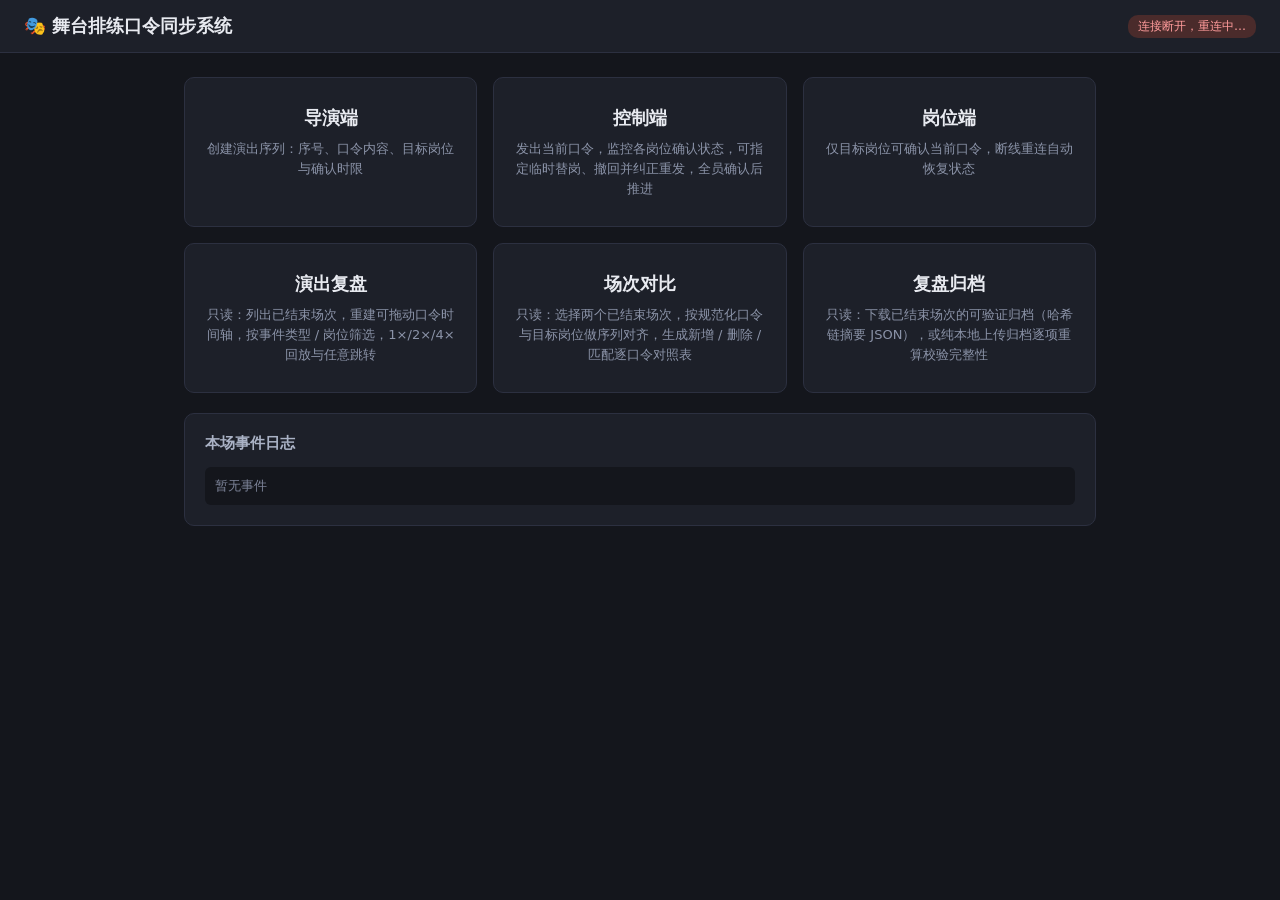
<file: public/index.html>
<!DOCTYPE html>
<html lang="zh-CN">
<head>
  <meta charset="UTF-8">
  <meta name="viewport" content="width=device-width, initial-scale=1.0">
  <title>舞台口令同步系统</title>
  <link rel="stylesheet" href="style.css">
</head>
<body>
  <header>
    <h1>🎭 舞台排练口令同步系统</h1>
    <span id="conn">未连接</span>
  </header>
  <main>
    <div id="versionBar"></div>
    <div class="home-links">
      <a href="director.html">
        <b>导演端</b>
        <span>创建演出序列：序号、口令内容、目标岗位与确认时限</span>
      </a>
      <a href="control.html">
        <b>控制端</b>
        <span>发出当前口令，监控各岗位确认状态，可指定临时替岗、撤回并纠正重发，全员确认后推进</span>
      </a>
      <a href="position.html">
        <b>岗位端</b>
        <span>仅目标岗位可确认当前口令，断线重连自动恢复状态</span>
      </a>
      <a href="replay.html">
        <b>演出复盘</b>
        <span>只读：列出已结束场次，重建可拖动口令时间轴，按事件类型 / 岗位筛选，1×/2×/4× 回放与任意跳转</span>
      </a>
      <a href="compare.html">
        <b>场次对比</b>
        <span>只读：选择两个已结束场次，按规范化口令与目标岗位做序列对齐，生成新增 / 删除 / 匹配逐口令对照表</span>
      </a>
      <a href="archive.html">
        <b>复盘归档</b>
        <span>只读：下载已结束场次的可验证归档（哈希链摘要 JSON），或纯本地上传归档逐项重算校验完整性</span>
      </a>
    </div>
    <div class="card" style="margin-top:20px">
      <h2>本场事件日志</h2>
      <div class="log-box" id="log"><span class="muted">暂无事件</span></div>
    </div>
  </main>
  <script src="common.js"></script>
  <script>
    const connEl = document.getElementById('conn');
    const logEl = document.getElementById('log');
    const versionBar = document.getElementById('versionBar');
    CueClient.connect({
      role: 'viewer',
      onState(state) {
        versionBar.innerHTML = CueClient.renderVersionBar(state);
        logEl.innerHTML = state.log.length
          ? CueClient.renderLog(state.log)
          : '<span class="muted">暂无事件</span>';
      },
      onConnChange(on) {
        connEl.textContent = on ? '已连接' : '连接断开，重连中…';
        connEl.classList.toggle('on', on);
      },
    });
  </script>
</body>
</html>
</file>
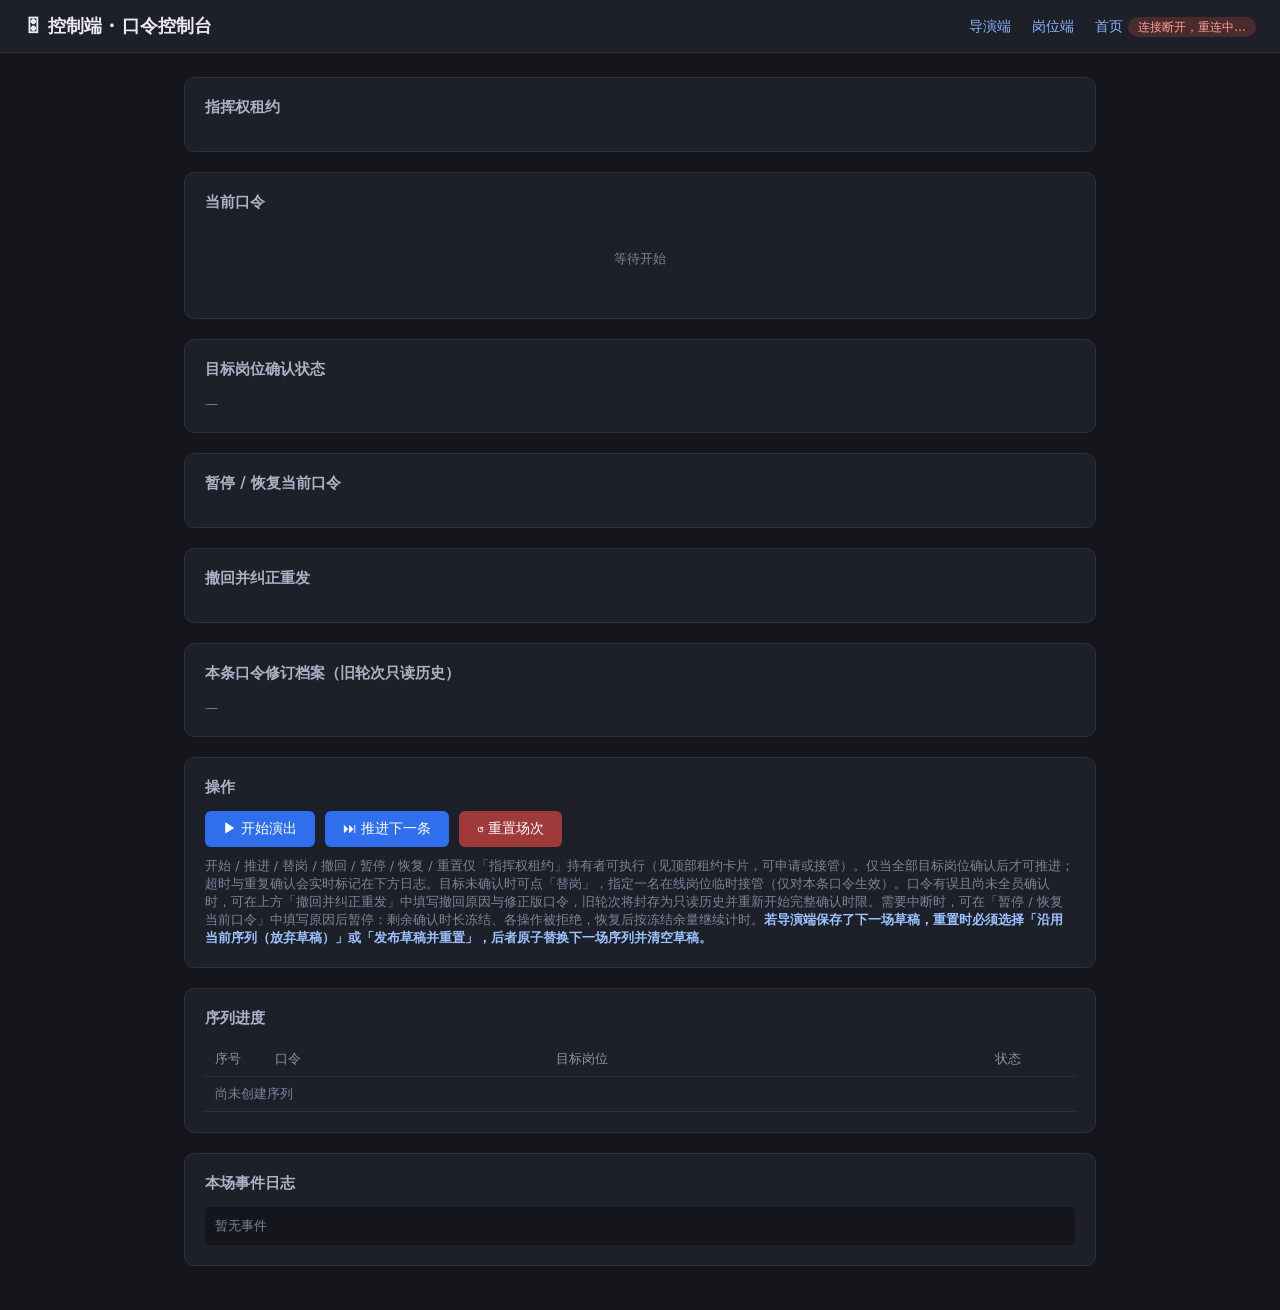
<file: public/control.html>
<!DOCTYPE html>
<html lang="zh-CN">
<head>
  <meta charset="UTF-8">
  <meta name="viewport" content="width=device-width, initial-scale=1.0">
  <title>控制端 · 口令控制台</title>
  <link rel="stylesheet" href="style.css">
</head>
<body>
  <header>
    <h1>🎛 控制端 · 口令控制台</h1>
    <nav>
      <a href="director.html">导演端</a>
      <a href="position.html">岗位端</a>
      <a href="index.html">首页</a>
      <span id="conn">未连接</span>
    </nav>
  </header>
  <main>
    <div id="toast"></div>
    <div class="status-banner" id="banner"></div>
    <div id="versionBar"></div>

    <div class="card">
      <h2>指挥权租约</h2>
      <div id="leaseArea"></div>
    </div>

    <div class="card">
      <h2>当前口令</h2>
      <div id="cueArea"><p class="muted" style="text-align:center;padding:24px">等待开始</p></div>
      <div class="countdown" id="countdown"></div>
    </div>

    <div class="card">
      <h2>目标岗位确认状态</h2>
      <div id="targets"><span class="muted">—</span></div>
      <div class="substitute-panel" id="subPanel" style="display:none"></div>
    </div>

    <div class="card">
      <h2>暂停 / 恢复当前口令</h2>
      <div id="pausePanel"></div>
    </div>

    <div class="card">
      <h2>撤回并纠正重发</h2>
      <div id="recallPanel"></div>
    </div>

    <div class="card">
      <h2>本条口令修订档案（旧轮次只读历史）</h2>
      <div id="attempts"><span class="muted">—</span></div>
    </div>

    <div class="card">
      <h2>操作</h2>
      <div class="row">
        <button id="btnStart" class="narrow">▶ 开始演出</button>
        <button id="btnAdvance" class="narrow">⏭ 推进下一条</button>
        <button id="btnReset" class="danger narrow">↺ 重置场次</button>
      </div>
      <p class="muted">开始 / 推进 / 替岗 / 撤回 / 暂停 / 恢复 / 重置仅「指挥权租约」持有者可执行（见顶部租约卡片，可申请或接管）。仅当全部目标岗位确认后才可推进；超时与重复确认会实时标记在下方日志。目标未确认时可点「替岗」，指定一名在线岗位临时接管（仅对本条口令生效）。口令有误且尚未全员确认时，可在上方「撤回并纠正重发」中填写撤回原因与修正版口令，旧轮次将封存为只读历史并重新开始完整确认时限。需要中断时，可在「暂停 / 恢复当前口令」中填写原因后暂停：剩余确认时长冻结、各操作被拒绝，恢复后按冻结余量继续计时。<b style="color:#9cc2ff">若导演端保存了下一场草稿，重置时必须选择「沿用当前序列（放弃草稿）」或「发布草稿并重置」，后者原子替换下一场序列并清空草稿。</b></p>
    </div>

    <div class="card">
      <h2>序列进度</h2>
      <table>
        <thead><tr><th style="width:60px">序号</th><th>口令</th><th>目标岗位</th><th style="width:90px">状态</th></tr></thead>
        <tbody id="seqTable"><tr><td colspan="4" class="muted">尚未创建序列</td></tr></tbody>
      </table>
    </div>

    <div class="card">
      <h2>本场事件日志</h2>
      <div class="log-box" id="log"><span class="muted">暂无事件</span></div>
    </div>
  </main>

  <script src="common.js"></script>
  <script>
    const connEl = document.getElementById('conn');
    const banner = document.getElementById('banner');
    const cueArea = document.getElementById('cueArea');
    const targetsEl = document.getElementById('targets');
    const countdownEl = document.getElementById('countdown');
    const seqTable = document.getElementById('seqTable');
    const logEl = document.getElementById('log');
    const subPanel = document.getElementById('subPanel');
    const pausePanel = document.getElementById('pausePanel');
    const recallPanel = document.getElementById('recallPanel');
    const attemptsEl = document.getElementById('attempts');
    const leaseArea = document.getElementById('leaseArea');
    const versionBar = document.getElementById('versionBar');
    const toast = document.getElementById('toast');
    const btnStart = document.getElementById('btnStart');
    const btnAdvance = document.getElementById('btnAdvance');
    const btnReset = document.getElementById('btnReset');

    let toastTimer = null;
    let lastState = null;
    let countdownTimer = null;
    let substitutingFor = null; // 正在为其选择替补的原岗位
    const myClientId = CueClient.getClientId();
    let leaseToken = null;   // 当前持有租约的凭证（lease-granted 定向下发，快照中不含）
    let leaseHbTimer = null; // 心跳定时器：持有期间按 租约时长/3 自动续期
    let leaseTick = null;    // 剩余有效期显示刷新

    // 我是否为当前租约持有者（非持有者全部指挥按钮禁用，服务端同样拒绝）
    function iHold(state) {
      return !!(state && state.lease && state.lease.holderId === myClientId);
    }

    function stopHeartbeat() {
      leaseToken = null;
      if (leaseHbTimer) { clearInterval(leaseHbTimer); leaseHbTimer = null; }
    }

    function startHeartbeat(ttlMs) {
      if (leaseHbTimer) clearInterval(leaseHbTimer);
      leaseHbTimer = setInterval(() => {
        if (leaseToken) client.send({ type: 'lease-heartbeat', token: leaseToken });
      }, Math.max(1000, Math.floor((ttlMs || 15000) / 3)));
    }

    function showToast(msg) {
      toast.textContent = msg;
      toast.style.display = 'block';
      clearTimeout(toastTimer);
      toastTimer = setTimeout(() => (toast.style.display = 'none'), 3000);
    }

    btnStart.onclick = () => client.send({ type: 'start' });
    btnAdvance.onclick = () => client.send({ type: 'advance' });
    btnReset.onclick = () => {
      // 存在下一场草稿时必须明确选择：沿用当前序列（放弃草稿）或发布草稿并重置（原子替换）
      const d = lastState && lastState.draft;
      if (d) {
        showResetChoice(d);
      } else if (confirm('确定重置本场？当前口令进度将清空（日志保留）。')) {
        client.send({ type: 'reset', resetMode: 'normal' });
      }
    };

    function draftDetailHtml(d) {
      const rows = (d.cues || []).map((c, i) =>
        `<div>${i + 1}. ${CueClient.escapeHtml(c.text)} → ` +
        c.targets.map((t) => `<span class="chip">${CueClient.escapeHtml(t)}</span>`).join('') + '</div>').join('');
      return `<div><b>草稿第 ${d.revision} 版</b>（基于已发布序列 v${d.basedOnVersion}，` +
        `${(d.cues || []).length} 条口令，确认时限 ${d.timeoutSec} 秒，` +
        `保存于 ${CueClient.fmtTime(new Date(d.updatedAt).toISOString())}）</div>` +
        `<div style="margin-top:6px">${rows}</div>`;
    }

    // 重置选择弹窗：有草稿时服务端拒绝无选择的重置（reset-choice-required），前端先弹窗明确意图
    function showResetChoice(d) {
      const mask = document.createElement('div');
      mask.className = 'modal-mask';
      mask.innerHTML =
        `<div class="modal-box">
          <h3>↺ 重置场次：检测到下一场草稿</h3>
          <div class="modal-detail">${draftDetailHtml(d)}</div>
          <p class="muted" style="margin-bottom:14px">重置将清空本场口令进度与全部修订档案。请明确选择草稿如何处理：</p>
          <div class="modal-actions">
            <button class="secondary" id="resetKeep">沿用当前序列（放弃并清空草稿）</button>
            <button id="resetPublish">发布草稿并重置（原子替换下一场序列）</button>
            <button class="secondary" id="resetCancel">取消</button>
          </div>
        </div>`;
      document.body.appendChild(mask);
      const close = () => mask.remove();
      mask.querySelector('#resetCancel').onclick = close;
      mask.addEventListener('click', (e) => { if (e.target === mask) close(); });
      mask.querySelector('#resetKeep').onclick = () => {
        if (confirm('确定沿用当前序列重置？现有草稿将被放弃并清空。')) {
          client.send({ type: 'reset', resetMode: 'keep' });
          close();
        }
      };
      mask.querySelector('#resetPublish').onclick = () => {
        client.send({ type: 'reset', resetMode: 'publish' });
        close();
      };
    }

    function targetChip(state, t, opts = {}) {
      const conf = state.confirmations[t];
      const timedOut = state.timedOut.includes(t);
      const online = state.onlinePositions.includes(t);
      let cls = 'chip', label = CueClient.escapeHtml(t);
      // 原岗位已被替岗：划线置灰，标注接管的替补
      if (opts.subbedOut) {
        return `<span class="${cls} subbed">${label} · 已由 ${CueClient.escapeHtml(opts.subTo)} 接管</span>`;
      }
      if (conf && conf.late) { cls += ' late'; label += ' · 迟到确认'; }
      else if (conf) { cls += ' ok'; label += ' · 已确认'; }
      else if (timedOut) { cls += ' timeout'; label += ' · 超时未确认'; }
      else { label += ' · 待确认'; }
      if (opts.isSub) label += '（替岗）';
      if (!online) { cls += ' offline'; label += '（离线）'; }
      return `<span class="${cls}">${label}</span>`;
    }

    // 点击目标旁的「替岗」按钮，展开替补选择面板
    targetsEl.addEventListener('click', (e) => {
      const btn = e.target.closest('[data-subfrom]');
      if (!btn) return;
      substitutingFor = btn.dataset.subfrom;
      if (lastState) render(lastState);
    });

    function renderSubPanel(state) {
      const active = state.phase === 'active';
      const cue = state.currentCue;
      const subs = state.substitutions || {};
      // 口令推进、暂停、目标已确认、已被替岗或失去指挥权时，自动收起选择面板
      if (substitutingFor && (!active || state.paused || !cue || !cue.targets.includes(substitutingFor) ||
          subs[substitutingFor] || state.confirmations[substitutingFor] || !iHold(state))) {
        substitutingFor = null;
      }
      if (!substitutingFor) {
        subPanel.style.display = 'none';
        subPanel.innerHTML = '';
        return;
      }
      const from = CueClient.escapeHtml(substitutingFor);
      // 替补候选：在线且不是本条有效目标
      const candidates = state.onlinePositions.filter((p) => !(state.effectiveTargets || []).includes(p));
      subPanel.style.display = 'block';
      if (candidates.length === 0) {
        subPanel.innerHTML =
          `<div class="row"><span class="narrow muted">暂无可接管「${from}」的在线岗位（需在线且非本条有效目标）</span>` +
          `<button class="secondary narrow" id="subCancel">取消</button></div>`;
      } else {
        subPanel.innerHTML =
          `<div class="row"><span class="narrow">为「${from}」指定替补：</span>` +
          `<select id="subSelect">${candidates.map((p) =>
            `<option value="${CueClient.escapeHtml(p)}">${CueClient.escapeHtml(p)}</option>`).join('')}</select>` +
          `<button class="narrow" id="subGo">确认替岗</button>` +
          `<button class="secondary narrow" id="subCancel">取消</button></div>` +
          `<p class="muted">接管后原岗位不可再确认本条口令，替补的确认计入全员确认；仅对本条口令生效，下一条仍按导演编排执行。</p>`;
        document.getElementById('subGo').onclick = () => {
          const to = document.getElementById('subSelect').value;
          // 携带当前轮次 attemptId：撤回后迟到的旧替岗请求会被服务端拒绝
          client.send({ type: 'substitute', from: substitutingFor, to, attemptId: state.attemptId });
        };
      }
      document.getElementById('subCancel').onclick = () => {
        substitutingFor = null;
        render(lastState);
      };
    }

    // 暂停 / 恢复面板：仅当前口令进行中且尚未全员确认时可暂停（原因必填）；
    // 已暂停时展示暂停原因与冻结的剩余秒数，可恢复（沿用同一轮次按余量重新计时）
    function renderPausePanel(state) {
      const active = state.phase === 'active';
      const allDone = active && (state.effectiveTargets || []).length > 0 &&
        (state.effectiveTargets || []).every((t) => state.confirmations[t]);
      // 面板模式不变时不重建 DOM，避免广播刷新清空正在填写的暂停原因
      const mode = !active ? 'idle' : !iHold(state) ? 'nolease' : state.paused ? 'paused' : allDone ? 'done' : 'form';
      if (pausePanel.dataset.mode === mode) return;
      pausePanel.dataset.mode = mode;
      if (mode === 'idle') {
        pausePanel.innerHTML = '<p class="muted">当前没有进行中的口令，无法暂停。</p>';
        return;
      }
      if (mode === 'nolease') {
        pausePanel.innerHTML = '<p class="muted">仅指挥权租约持有者可暂停 / 恢复口令；请先在上方「指挥权租约」中申请。</p>';
        return;
      }
      if (mode === 'done') {
        pausePanel.innerHTML = '<p class="muted">当前口令已全员确认完成，不可暂停。</p>';
        return;
      }
      if (mode === 'paused') {
        const sec = Math.ceil((state.remainingMs || 0) / 1000);
        pausePanel.innerHTML =
          `<p class="pause-info">⏸ 已暂停：${CueClient.escapeHtml(state.pauseReason || '')}` +
          `（剩余确认时长已冻结为 ${sec} 秒）</p>` +
          `<div class="row"><button class="narrow" id="resumeGo">▶ 恢复口令（按剩余 ${sec} 秒继续计时）</button></div>` +
          `<p class="muted">暂停期间：岗位确认、替岗、撤回与推进均被拒绝；恢复后沿用同一轮次（attemptId 不变），按冻结余量重新计时。</p>`;
        document.getElementById('resumeGo').onclick = () => client.send({ type: 'resume' });
        return;
      }
      pausePanel.innerHTML =
        `<div class="row"><label class="narrow" style="flex:0 0 auto">暂停原因</label>` +
        `<input type="text" id="pauseReason" placeholder="必填，如：设备调试 / 演员休息" style="flex:1">` +
        `<button class="narrow" id="pauseGo">⏸ 暂停当前口令</button></div>` +
        `<p class="muted">暂停后：剩余确认时长立即冻结，本轮计时器撤销；各端显示暂停原因与剩余秒数，岗位确认、替岗、撤回与推进均被拒绝，直至恢复。</p>`;
      document.getElementById('pauseGo').onclick = () => {
        const reason = document.getElementById('pauseReason').value.trim();
        if (!reason) return showToast('请填写暂停原因');
        client.send({ type: 'pause', reason });
      };
    }

    // 撤回并纠正重发面板：仅当前口令进行中且尚未全员确认时可操作（已推进/已完成不可撤回）
    function renderRecallPanel(state) {
      const active = state.phase === 'active';
      const allDone = active && (state.effectiveTargets || []).length > 0 &&
        (state.effectiveTargets || []).every((t) => state.confirmations[t]);
      // 面板模式不变时不重建 DOM，避免广播刷新清空正在填写的撤回原因/修正文本
      const mode = !active ? 'idle' : !iHold(state) ? 'nolease' : allDone ? 'done' : 'form';
      if (recallPanel.dataset.mode === mode) return;
      recallPanel.dataset.mode = mode;
      if (mode === 'idle') {
        recallPanel.innerHTML = '<p class="muted">当前没有进行中的口令；已推进或已完成的口令不可撤回。</p>';
        return;
      }
      if (mode === 'nolease') {
        recallPanel.innerHTML = '<p class="muted">仅指挥权租约持有者可撤回并纠正重发；请先在上方「指挥权租约」中申请。</p>';
        return;
      }
      if (mode === 'done') {
        recallPanel.innerHTML = '<p class="muted">当前口令已全员确认完成，不可撤回；推进后即封存为只读历史。</p>';
        return;
      }
      recallPanel.innerHTML =
        `<div class="row"><label class="narrow" style="flex:0 0 auto">撤回原因</label>` +
        `<input type="text" id="recallReason" placeholder="必填，如：口令内容有误 / 岗位变更" style="flex:1"></div>` +
        `<div class="row"><label class="narrow" style="flex:0 0 auto">修正版口令</label>` +
        `<input type="text" id="recallText" placeholder="必填，填写修正后的完整口令文本" style="flex:1">` +
        `<button class="danger narrow" id="recallGo">↩ 撤回并按修正版重发</button></div>` +
        `<p class="muted">撤回后：当前修订号递增，旧轮次的确认、超时、替岗与截止时间封存为只读历史，本轮状态清空并重新开始完整确认时限；迟到到达的旧轮次确认一律拒绝。</p>`;
      document.getElementById('recallGo').onclick = () => {
        const reason = document.getElementById('recallReason').value.trim();
        const text = document.getElementById('recallText').value.trim();
        if (!reason) return showToast('请填写撤回原因');
        if (!text) return showToast('请填写修正版口令文本');
        if (!confirm(`确定撤回第 ${state.revision} 版并发出修正版口令？旧轮次将封存且不可修改。`)) return;
        client.send({ type: 'recall', reason, text });
      };
    }

    // 指挥权租约面板：展示持有者与剩余有效期；可申请 / 释放 / 接管已过期租约
    function renderLease(state) {
      const lease = state.lease || {};
      const mine = lease.holderId === myClientId;
      const mode = !lease.holderId ? 'free' : mine ? 'mine' : 'other';
      // 模式或持有者不变时不重建 DOM，避免心跳续期广播清空正在输入的名称
      if (leaseArea.dataset.mode !== mode || leaseArea.dataset.holder !== (lease.holderId || '')) {
        leaseArea.dataset.mode = mode;
        leaseArea.dataset.holder = lease.holderId || '';
        const ttlSec = Math.round((lease.ttlMs || 15000) / 1000);
        if (mode === 'mine') {
          leaseArea.innerHTML =
            `<p class="lease-mine">✔ 我持有指挥权（租约 ${ttlSec} 秒，心跳自动续期，剩余 <span id="leaseRemain"></span>）</p>` +
            `<div class="row"><button class="secondary narrow" id="leaseRelease">⇩ 释放指挥权</button></div>` +
            `<p class="muted">释放或断线后其他控制端可立即接管；心跳停止超过 ${ttlSec} 秒租约自动释放。</p>`;
          document.getElementById('leaseRelease').onclick = () => {
            client.send({ type: 'lease-release', token: leaseToken });
          };
        } else if (mode === 'free') {
          leaseArea.innerHTML =
            `<p>当前无人持有指挥权（租约 ${ttlSec} 秒，由服务端按心跳续期）。</p>` +
            `<div class="row"><input type="text" id="leaseName" placeholder="控制端名称（可选），如：主控台">` +
            `<button class="narrow" id="leaseAcquire">⚑ 申请指挥权</button></div>` +
            `<p class="muted">开始 / 推进 / 替岗 / 撤回 / 暂停 / 恢复 / 重置仅租约持有者可执行。</p>`;
          bindAcquire();
        } else {
          const holder = CueClient.escapeHtml(lease.holderName || lease.holderId);
          leaseArea.innerHTML =
            `<p>指挥权由「${holder}」持有，剩余约 <span id="leaseRemain"></span>。</p>` +
            `<div class="row"><input type="text" id="leaseName" placeholder="控制端名称（可选），如：副控台">` +
            `<button class="narrow" id="leaseAcquire" disabled>⚑ 申请指挥权</button></div>` +
            `<p class="muted">到期前无法抢夺；待其释放、断线或剩余 0 秒（已过期）后可点击接管。</p>`;
          bindAcquire();
        }
        const nameInput = document.getElementById('leaseName');
        const saved = localStorage.getItem('cueControlName');
        if (nameInput && saved) nameInput.value = saved;
      }
      // 剩余有效期本地倒计时（以服务端时间为准）；他人租约到期时开放接管按钮
      clearInterval(leaseTick);
      const offset = state.serverNow - Date.now();
      const tick = () => {
        const remain = lease.holderId ? Math.max(0, lease.expiresAt - (Date.now() + offset)) : 0;
        const el = document.getElementById('leaseRemain');
        if (el) el.textContent = Math.ceil(remain / 1000) + ' 秒';
        const btn = document.getElementById('leaseAcquire');
        if (btn && mode === 'other') {
          btn.disabled = remain > 0;
          btn.textContent = remain > 0 ? '⚑ 申请指挥权' : '⚑ 接管指挥权（租约已过期）';
        }
      };
      tick();
      leaseTick = setInterval(tick, 500);
    }

    function bindAcquire() {
      document.getElementById('leaseAcquire').onclick = () => {
        const name = (document.getElementById('leaseName').value || '').trim();
        localStorage.setItem('cueControlName', name);
        client.send({ type: 'lease-acquire', name });
      };
    }

    function render(state) {
      lastState = state;
      const active = state.phase === 'active';
      const paused = active && state.paused;
      const cue = state.currentCue;
      const mine = iHold(state);
      if (!mine) stopHeartbeat(); // 租约易主/释放/过期：停止心跳，等待 lease-granted 重新下发凭证
      renderLease(state);

      // 已发布版本与下一场草稿版本实时展示
      versionBar.innerHTML = CueClient.renderVersionBar(state);

      // 按钮可用性（暂停期间禁止推进；非租约持有者全部指挥操作禁用，服务端同样拒绝）
      btnStart.disabled = !mine || active || state.sequence.length === 0 || state.phase === 'done';
      btnAdvance.disabled = !mine || !active || paused;
      btnReset.disabled = !mine || (state.phase === 'idle' && state.sequence.length === 0);

      // 顶部横幅（暂停状态优先展示）
      banner.className = 'status-banner';
      if (paused) {
        banner.classList.add('show', 'warn');
        banner.textContent = `⏸ 口令已暂停（剩余 ${Math.ceil((state.remainingMs || 0) / 1000)} 秒）：${state.pauseReason || ''}`;
      } else if (state.phase === 'done') {
        banner.classList.add('show');
        banner.textContent = '🎉 全部口令已完成';
      } else if (active && state.timedOut.length > 0) {
        banner.classList.add('show', 'warn');
        banner.textContent = `⚠ 以下岗位超时未确认：${state.timedOut.join('、')}（可等待其迟到确认）`;
      }

      // 当前口令（含当前修订号与修订原因）
      if (active && cue) {
        const revBadge = state.revision > 1
          ? `<span class="rev-badge">当前修订：第 ${state.revision} 版</span>`
          : '<span class="rev-badge rev-initial">第 1 版（原始口令）</span>';
        const reasonLine = state.revision > 1 && state.revisionReason
          ? `<p class="rev-reason">最近撤回原因：${CueClient.escapeHtml(state.revisionReason)}</p>` : '';
        cueArea.innerHTML =
          `<div class="big-cue"><span class="cue-seq">第 ${cue.seq} 条 / 共 ${state.sequence.length} 条</span>` +
          `${revBadge}<div>${CueClient.escapeHtml(cue.text)}</div></div>${reasonLine}`;
      } else if (state.phase === 'done') {
        cueArea.innerHTML = '<p class="muted" style="text-align:center;padding:24px">本场演出序列已全部完成</p>';
      } else {
        cueArea.innerHTML = '<p class="muted" style="text-align:center;padding:24px">等待开始（请先在导演端创建序列）</p>';
      }

      // 目标岗位（含临时替岗：原岗位划线，替补以有效目标参与确认；暂停期间不提供替岗入口）
      if (active && cue) {
        const subs = state.substitutions || {};
        targetsEl.innerHTML = cue.targets.map((t) => {
          const sub = subs[t];
          if (sub) {
            return targetChip(state, t, { subbedOut: true, subTo: sub.substitute }) +
              targetChip(state, sub.substitute, { isSub: true });
          }
          let html = targetChip(state, t, {});
          if (!paused && !state.confirmations[t] && mine) {
            html += `<button class="mini" data-subfrom="${CueClient.escapeHtml(t)}">⇄ 替岗</button>`;
          }
          return html;
        }).join('');
      } else {
        targetsEl.innerHTML = '<span class="muted">—</span>';
      }
      renderSubPanel(state);
      renderPausePanel(state);
      renderRecallPanel(state);

      // 本条口令的只读旧轮次历史（撤回封存、完成封存）
      if (active && cue && state.cueHistory && state.cueHistory[cue.id]) {
        const html = CueClient.renderAttempts(state.cueHistory[cue.id], cue);
        attemptsEl.innerHTML = html || '<span class="muted">本条口令尚无被封存的旧轮次</span>';
      } else {
        attemptsEl.innerHTML = '<span class="muted">—</span>';
      }

      // 序列进度（状态列附修订号）
      if (state.sequence.length === 0) {
        seqTable.innerHTML = '<tr><td colspan="4" class="muted">尚未创建序列</td></tr>';
      } else {
        seqTable.innerHTML = state.sequence.map((c, i) => {
          const h = state.cueHistory && state.cueHistory[c.id];
          const rev = h ? h.revision : 1;
          let status;
          if (state.phase === 'done' || i < state.currentIndex) status = '<span class="chip ok">已完成</span>';
          else if (active && i === state.currentIndex) status = '<span class="chip late">进行中</span>';
          else status = '<span class="chip">待执行</span>';
          if (rev > 1) status += ` <span class="chip late">修订 ${rev} 版</span>`;
          const cur = active && i === state.currentIndex;
          return `<tr class="${cur ? 'current-row' : ''}"><td>${c.seq}</td>` +
            `<td>${CueClient.escapeHtml(c.text)}</td>` +
            `<td>${c.targets.map((t) => `<span class="chip">${CueClient.escapeHtml(t)}</span>`).join('')}</td>` +
            `<td>${status}</td></tr>`;
        }).join('');
      }

      logEl.innerHTML = state.log.length
        ? CueClient.renderLog(state.log)
        : '<span class="muted">暂无事件</span>';

      // 倒计时（以服务端时间为准，本地每秒刷新显示；暂停时冻结显示剩余秒数与原因）
      clearInterval(countdownTimer);
      if (paused) {
        countdownEl.textContent =
          `⏸ 已暂停，剩余 ${Math.ceil((state.remainingMs || 0) / 1000)} 秒（冻结）：${state.pauseReason || ''}`;
      } else if (active && state.deadline) {
        const offset = state.serverNow - Date.now();
        const tick = () => {
          const remain = Math.max(0, state.deadline - (Date.now() + offset));
          countdownEl.textContent = remain > 0
            ? `确认倒计时：${Math.ceil(remain / 1000)} 秒`
            : '已超时，等待迟到确认…';
        };
        tick();
        countdownTimer = setInterval(tick, 500);
      } else {
        countdownEl.textContent = '';
      }
    }

    const client = CueClient.connect({
      role: 'control',
      onState: render,
      onError: showToast,
      onMessage(d) {
        // 租约授予/重连补发：保存凭证并启动心跳续期（token 不随快照广播，仅此定向下发）
        if (d.type === 'lease-granted') {
          leaseToken = d.token;
          startHeartbeat(d.ttlMs);
          showToast('已获得指挥权租约，心跳自动续期中');
        } else if (d.type === 'reset-choice-required') {
          // 兜底：前端未弹窗时（如另一控制端直接发重置），服务端要求先明确草稿处理方式
          if (d.draft) showResetChoice(d.draft);
        }
      },
      onConnChange(on) {
        connEl.textContent = on ? '已连接' : '连接断开，重连中…';
        connEl.classList.toggle('on', on);
      },
    });
  </script>
</body>
</html>
</file>
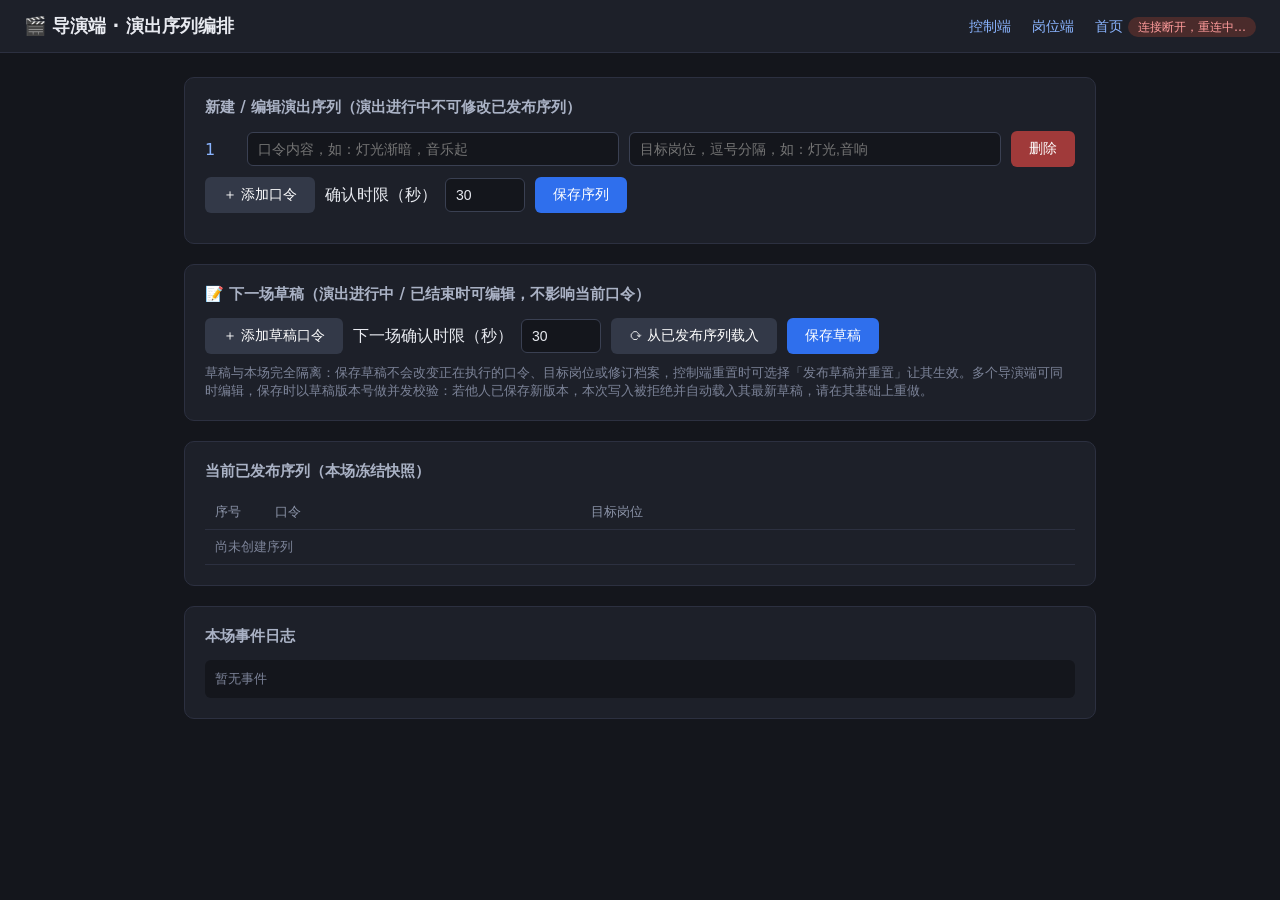
<file: public/director.html>
<!DOCTYPE html>
<html lang="zh-CN">
<head>
  <meta charset="UTF-8">
  <meta name="viewport" content="width=device-width, initial-scale=1.0">
  <title>导演端 · 演出序列编排</title>
  <link rel="stylesheet" href="style.css">
</head>
<body>
  <header>
    <h1>🎬 导演端 · 演出序列编排</h1>
    <nav>
      <a href="control.html">控制端</a>
      <a href="position.html">岗位端</a>
      <a href="index.html">首页</a>
      <span id="conn">未连接</span>
    </nav>
  </header>
  <main>
    <div id="toast"></div>
    <div class="status-banner" id="banner"></div>
    <div id="versionBar"></div>

    <div class="card">
      <h2>新建 / 编辑演出序列（演出进行中不可修改已发布序列）</h2>
      <div id="cueRows"></div>
      <div class="row">
        <button class="secondary narrow" id="addRow">＋ 添加口令</button>
        <label class="narrow" style="display:flex;align-items:center;gap:8px;flex:0 0 auto">
          确认时限（秒）
          <input type="number" id="timeoutSec" value="30" min="3" max="600" style="width:80px">
        </label>
        <button id="saveSeq" class="narrow">保存序列</button>
      </div>
    </div>

    <div class="card" id="draftCard">
      <h2>📝 下一场草稿（演出进行中 / 已结束时可编辑，不影响当前口令）</h2>
      <div class="draft-conflict-banner" id="draftConflict"></div>
      <div class="draft-status" id="draftStatus"></div>
      <div id="draftRows"></div>
      <div class="row">
        <button class="secondary narrow" id="draftAddRow">＋ 添加草稿口令</button>
        <label class="narrow" style="display:flex;align-items:center;gap:8px;flex:0 0 auto">
          下一场确认时限（秒）
          <input type="number" id="draftTimeoutSec" value="30" min="3" max="600" style="width:80px">
        </label>
        <button class="secondary narrow" id="draftLoadCurrent">⟳ 从已发布序列载入</button>
        <button id="saveDraft" class="narrow">保存草稿</button>
      </div>
      <p class="muted">草稿与本场完全隔离：保存草稿不会改变正在执行的口令、目标岗位或修订档案，控制端重置时可选择「发布草稿并重置」让其生效。多个导演端可同时编辑，保存时以草稿版本号做并发校验：若他人已保存新版本，本次写入被拒绝并自动载入其最新草稿，请在其基础上重做。</p>
    </div>

    <div class="card">
      <h2>当前已发布序列（本场冻结快照）</h2>
      <table>
        <thead><tr><th style="width:60px">序号</th><th>口令</th><th>目标岗位</th></tr></thead>
        <tbody id="seqTable"><tr><td colspan="3" class="muted">尚未创建序列</td></tr></tbody>
      </table>
    </div>

    <div class="card">
      <h2>本场事件日志</h2>
      <div class="log-box" id="log"><span class="muted">暂无事件</span></div>
    </div>
  </main>

  <script src="common.js"></script>
  <script>
    const connEl = document.getElementById('conn');
    const banner = document.getElementById('banner');
    const cueRows = document.getElementById('cueRows');
    const seqTable = document.getElementById('seqTable');
    const logEl = document.getElementById('log');
    const toast = document.getElementById('toast');
    const versionBar = document.getElementById('versionBar');
    const draftCard = document.getElementById('draftCard');
    const draftRows = document.getElementById('draftRows');
    const draftStatus = document.getElementById('draftStatus');
    const draftConflict = document.getElementById('draftConflict');
    const draftTimeoutInput = document.getElementById('draftTimeoutSec');
    const saveSeqBtn = document.getElementById('saveSeq');
    const saveDraftBtn = document.getElementById('saveDraft');
    let toastTimer = null;
    let lastState = null;

    // 草稿编辑器状态：
    // draftBaseRevision —— 编辑器当前内容所基于的草稿版本（null=尚无草稿，本次保存将创建第 1 版）
    // draftLoadedSig    —— 已载入到编辑器的草稿签名（revision@updatedAt），用于识别服务端草稿变化但不打断输入
    // draftDirty        —— 本机是否有未保存的编辑：为 true 时不自动用他人新版本覆盖输入，改为提示手动载入
    let draftBaseRevision = null;
    let draftLoadedSig = '';
    let draftDirty = false;

    function showToast(msg) {
      toast.textContent = msg;
      toast.style.display = 'block';
      clearTimeout(toastTimer);
      toastTimer = setTimeout(() => (toast.style.display = 'none'), 3000);
    }

    // 通用：在指定容器中添加一行口令编辑行
    function addCueRow(container, text = '', targets = '') {
      const div = document.createElement('div');
      div.className = 'row';
      div.innerHTML =
        `<span class="narrow row-seq" style="flex:0 0 32px;color:#8ab4ff"></span>` +
        `<input type="text" class="cue-text" placeholder="口令内容，如：灯光渐暗，音乐起" value="${CueClient.escapeHtml(text)}">` +
        `<input type="text" class="cue-targets" placeholder="目标岗位，逗号分隔，如：灯光,音响" value="${CueClient.escapeHtml(targets)}">` +
        `<button class="danger narrow del-row">删除</button>`;
      div.querySelector('.del-row').onclick = () => { div.remove(); renumberRows(container); };
      container.appendChild(div);
      renumberRows(container);
    }

    function renumberRows(container) {
      container.querySelectorAll('.row-seq').forEach((el, i) => (el.textContent = i + 1));
    }

    function readRows(container) {
      return [...container.querySelectorAll('.row')].map((row) => ({
        text: row.querySelector('.cue-text').value.trim(),
        targets: row.querySelector('.cue-targets').value
          .split(/[,，]/).map((s) => s.trim()).filter(Boolean),
      }));
    }

    function addRow(text = '', targets = '') { addCueRow(cueRows, text, targets); }
    function addDraftRow(text = '', targets = '') { addCueRow(draftRows, text, targets); }

    document.getElementById('addRow').onclick = () => addRow();
    document.getElementById('draftAddRow').onclick = () => addDraftRow();

    saveSeqBtn.onclick = () => {
      client.send({
        type: 'setSequence',
        cues: readRows(cueRows),
        timeoutSec: Number(document.getElementById('timeoutSec').value),
      });
    };

    saveDraftBtn.onclick = () => {
      const rows = readRows(draftRows);
      if (!rows.some((r) => r.text && r.targets.length > 0)) {
        return showToast('草稿不能为空：至少保留一条含口令内容与目标岗位的行');
      }
      // 携带编辑器所基于的草稿 revision：与服务端当前版本不一致时写入被拒（乐观并发控制）
      client.send({
        type: 'saveDraft',
        cues: rows,
        timeoutSec: Number(draftTimeoutInput.value),
        revision: draftBaseRevision,
      });
    };

    // 把服务端草稿（或任意 cues 数组）载入草稿编辑器；fromServer=true 时同步基础版本号与签名
    function loadDraftIntoEditor(draft, { fromServer = true, note } = {}) {
      draftRows.innerHTML = '';
      (draft.cues || []).forEach((c) => addDraftRow(c.text, (c.targets || []).join(',')));
      if (draftRows.children.length === 0) addDraftRow();
      draftTimeoutInput.value = draft.timeoutSec || 30;
      draftDirty = false;
      if (fromServer) {
        draftBaseRevision = draft.revision;
        draftLoadedSig = `${draft.revision}@${draft.updatedAt || 0}`;
      }
      if (note) showToast(note);
    }

    // 本机一旦开始编辑草稿即标记 dirty：他人保存的新版本只提示、不覆盖未保存输入
    draftRows.addEventListener('input', () => { draftDirty = true; });
    draftTimeoutInput.addEventListener('input', () => { draftDirty = true; });
    document.getElementById('draftAddRow').addEventListener('click', () => { draftDirty = true; });
    draftRows.addEventListener('click', (e) => {
      if (e.target.closest('.del-row')) draftDirty = true;
    });

    // 「从已发布序列载入」：以当前已发布序列作为草稿起点（不自动保存，仍需点保存草稿）
    document.getElementById('draftLoadCurrent').onclick = () => {
      if (!lastState || lastState.sequence.length === 0) {
        return showToast('当前还没有已发布序列可载入');
      }
      loadDraftIntoEditor({
        cues: lastState.sequence.map((c) => ({ text: c.text, targets: c.targets })),
        timeoutSec: lastState.timeoutSec,
      }, { fromServer: false, note: '已载入已发布序列内容，修改后请点「保存草稿」' });
      draftDirty = true; // 载入内容属于本机未保存编辑，不被广播自动覆盖
    };

    function renderDraftStatus(state) {
      const d = state.draft;
      if (d) {
        draftStatus.innerHTML =
          `已保存草稿：<b style="color:#9cc2ff">第 ${d.revision} 版</b>` +
          `（基于已发布序列 v${d.basedOnVersion}，${d.cues.length} 条口令，确认时限 ${d.timeoutSec} 秒，` +
          `保存于 ${CueClient.fmtTime(new Date(d.updatedAt).toISOString())}）` +
          `<br><span class="muted">编辑器中未保存的修改不会被其他导演端的新版本覆盖；发生冲突时会自动在此载入最新草稿。</span>`;
      } else {
        draftStatus.innerHTML =
          '<span class="muted">尚无草稿。可直接在下方编辑，或点「从已发布序列载入」复制当前序列；' +
          '首次保存将创建草稿第 1 版。</span>';
      }
    }

    function render(state) {
      lastState = state;
      const editingLocked = state.phase !== 'idle';
      saveSeqBtn.disabled = editingLocked;
      document.getElementById('addRow').disabled = editingLocked;
      banner.className = 'status-banner' + (editingLocked ? ' show' : '');
      banner.textContent = editingLocked
        ? (state.phase === 'active' ? '演出进行中，已发布序列已锁定（当前场次使用开始时冻结的快照）；可在下方编辑下一场草稿'
          : '本场已结束；可在下方编辑下一场草稿，控制端重置时选择发布')
        : '';

      versionBar.innerHTML = CueClient.renderVersionBar(state);

      if (state.sequence.length === 0) {
        seqTable.innerHTML = '<tr><td colspan="3" class="muted">尚未创建序列</td></tr>';
      } else {
        seqTable.innerHTML = state.sequence.map((c, i) => {
          const cur = state.phase === 'active' && i === state.currentIndex;
          return `<tr class="${cur ? 'current-row' : ''}"><td>${c.seq}</td>` +
            `<td>${CueClient.escapeHtml(c.text)}</td>` +
            `<td>${c.targets.map((t) => `<span class="chip">${CueClient.escapeHtml(t)}</span>`).join('')}</td></tr>`;
        }).join('');
      }

      // 草稿卡片：idle（未开始）时隐藏（直接编辑已发布序列即可）；active/done 时显示
      draftCard.style.display = editingLocked ? 'block' : 'none';
      if (editingLocked) {
        renderDraftStatus(state);
        const sig = state.draft ? `${state.draft.revision}@${state.draft.updatedAt || 0}` : '';
        if (state.draft && sig !== draftLoadedSig) {
          if (draftDirty) {
            // 本机有未保存编辑且他人已保存新版本：不覆盖输入，提示可一键载入最新版本
            draftConflict.innerHTML =
              `其他导演端已保存草稿第 ${state.draft.revision} 版（您的编辑未被覆盖）。` +
              `<button class="mini" id="draftReload" style="margin-left:8px">载入最新草稿并在其基础上重做</button>`;
            draftConflict.classList.add('show');
            document.getElementById('draftReload').onclick = () => {
              loadDraftIntoEditor(state.draft, { note: '已载入最新草稿，请在其基础上重做' });
              draftConflict.classList.remove('show');
              render(state);
            };
          } else {
            loadDraftIntoEditor(state.draft);
          }
        } else if (!state.draft) {
          // 草稿被发布或放弃：复位编辑器（保留本机未保存输入由冲突/提示流程处理，这里只处理空草稿的干净状态）
          if (!draftDirty && draftLoadedSig !== 'empty') {
            draftRows.innerHTML = '';
            addDraftRow();
            draftTimeoutInput.value = state.timeoutSec || 30;
            draftBaseRevision = null;
            draftLoadedSig = 'empty';
          } else if (draftLoadedSig !== 'empty' && draftRows.children.length === 0) {
            addDraftRow();
            draftTimeoutInput.value = state.timeoutSec || 30;
            draftBaseRevision = null;
            draftLoadedSig = 'empty';
          }
        }
        saveDraftBtn.disabled = false;
      }

      logEl.innerHTML = state.log.length
        ? CueClient.renderLog(state.log)
        : '<span class="muted">暂无事件</span>';
    }

    const client = CueClient.connect({
      role: 'director',
      onState: render,
      onError: showToast,
      onMessage(d) {
        if (d.type === 'draft-saved' && d.draft) {
          // 保存成功：以服务端回执为准更新基础版本（之后保存携带新 revision）。
          // 成功广播与此定向回执可能乱序，以回执中的草稿重写编辑器即可，无需依赖可能过期的 lastState。
          loadDraftIntoEditor(d.draft, { note: `草稿第 ${d.draft.revision} 版已保存（不影响当前口令）` });
          draftConflict.classList.remove('show');
        } else if (d.type === 'draft-conflict') {
          // 多导演端冲突：本次写入被拒，服务端返回最新草稿；展示提示并载入其内容供重做
          draftConflict.textContent = d.message || '草稿版本与服务端不一致，已载入最新草稿，请在其基础上重做';
          draftConflict.classList.add('show');
          showToast('草稿保存冲突：已载入其他导演端保存的最新版本');
          if (d.draft) {
            loadDraftIntoEditor(d.draft, { note: '已载入最新草稿，请在其基础上重做' });
          }
        }
      },
      onConnChange(on) {
        connEl.textContent = on ? '已连接' : '连接断开，重连中…';
        connEl.classList.toggle('on', on);
      },
    });

    addRow(); // 默认一行
  </script>
</body>
</html>
</file>
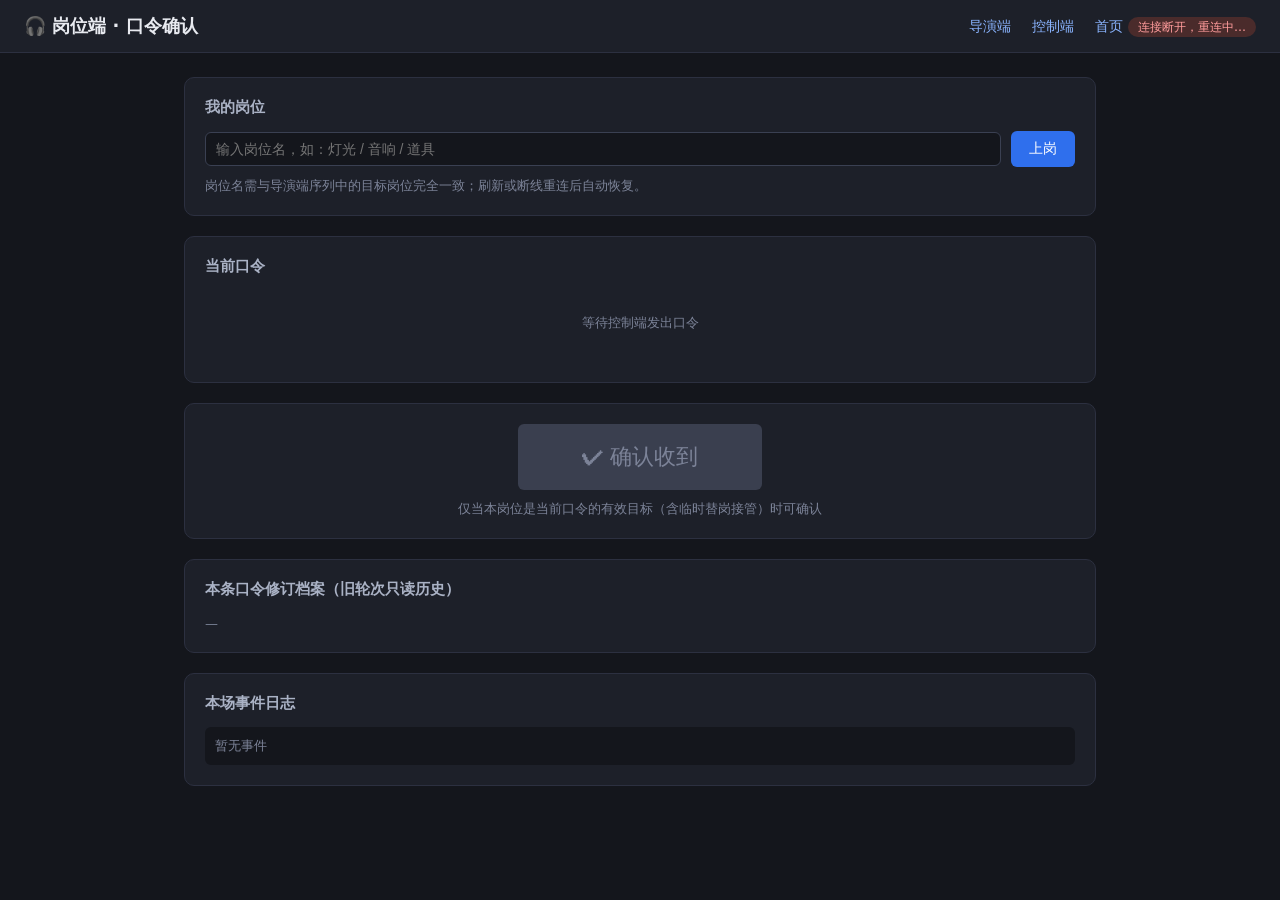
<file: public/position.html>
<!DOCTYPE html>
<html lang="zh-CN">
<head>
  <meta charset="UTF-8">
  <meta name="viewport" content="width=device-width, initial-scale=1.0">
  <title>岗位端 · 口令确认</title>
  <link rel="stylesheet" href="style.css">
</head>
<body>
  <header>
    <h1>🎧 岗位端 · 口令确认</h1>
    <nav>
      <a href="director.html">导演端</a>
      <a href="control.html">控制端</a>
      <a href="index.html">首页</a>
      <span id="conn">未连接</span>
    </nav>
  </header>
  <main>
    <div id="toast"></div>
    <div id="versionBar"></div>

    <div class="card">
      <h2>我的岗位</h2>
      <div class="row">
        <input type="text" id="positionName" placeholder="输入岗位名，如：灯光 / 音响 / 道具">
        <button class="narrow" id="setPosition">上岗</button>
      </div>
      <p class="muted">岗位名需与导演端序列中的目标岗位完全一致；刷新或断线重连后自动恢复。</p>
    </div>

    <div class="status-banner" id="banner"></div>

    <div class="card">
      <h2>当前口令</h2>
      <div id="cueArea"><p class="muted" style="text-align:center;padding:24px">等待控制端发出口令</p></div>
      <div class="countdown" id="countdown"></div>
    </div>

    <div class="card" style="text-align:center">
      <button id="btnConfirm" style="font-size:22px;padding:18px 64px" disabled>✔ 确认收到</button>
      <p class="muted" style="margin-top:10px" id="confirmHint">仅当本岗位是当前口令的有效目标（含临时替岗接管）时可确认</p>
    </div>

    <div class="card">
      <h2>本条口令修订档案（旧轮次只读历史）</h2>
      <div id="attempts"><span class="muted">—</span></div>
    </div>

    <div class="card">
      <h2>本场事件日志</h2>
      <div class="log-box" id="log"><span class="muted">暂无事件</span></div>
    </div>
  </main>

  <script src="common.js"></script>
  <script>
    const connEl = document.getElementById('conn');
    const banner = document.getElementById('banner');
    const cueArea = document.getElementById('cueArea');
    const countdownEl = document.getElementById('countdown');
    const logEl = document.getElementById('log');
    const attemptsEl = document.getElementById('attempts');
    const toast = document.getElementById('toast');
    const versionBar = document.getElementById('versionBar');
    const btnConfirm = document.getElementById('btnConfirm');
    const confirmHint = document.getElementById('confirmHint');
    const positionInput = document.getElementById('positionName');

    let toastTimer = null;
    let countdownTimer = null;
    let myPosition = localStorage.getItem('cuePosition') || '';
    positionInput.value = myPosition;

    function showToast(msg) {
      toast.textContent = msg;
      toast.style.display = 'block';
      clearTimeout(toastTimer);
      toastTimer = setTimeout(() => (toast.style.display = 'none'), 3000);
    }

    document.getElementById('setPosition').onclick = () => {
      const name = positionInput.value.trim();
      if (!name) return showToast('请输入岗位名');
      myPosition = name;
      localStorage.setItem('cuePosition', name);
      client.rehello(); // 重新向服务端登记岗位
      showToast(`已上岗：${name}`);
    };

    let lastState = null;
    btnConfirm.onclick = () => {
      // 必须携带当前快照中的 attemptId；口令被撤回后，旧轮次确认会被服务端拒绝
      if (lastState && lastState.attemptId) {
        client.send({ type: 'confirm', attemptId: lastState.attemptId });
      }
    };

    function render(state) {
      lastState = state;
      const active = state.phase === 'active';
      const paused = active && state.paused;
      const cue = state.currentCue;
      const subs = state.substitutions || {};
      const revision = state.revision || 1;
      // 已发布序列版本与下一场草稿版本（本场始终使用开始时冻结的序列快照，草稿不影响当前口令）
      versionBar.innerHTML = CueClient.renderVersionBar(state);
      // 有效目标含临时替岗：被接管的原岗位不再可确认，替补可确认
      const effTargets = state.effectiveTargets || (cue ? cue.targets : []);
      const targeted = active && cue && myPosition && effTargets.includes(myPosition);
      const myConf = targeted && state.confirmations[myPosition];
      const iTimedOut = targeted && state.timedOut.includes(myPosition);
      // 我作为替补接管了哪个原岗位；我的岗位被哪个替补接管
      const subbedFor = active && cue
        ? Object.keys(subs).find((from) => subs[from].substitute === myPosition)
        : null;
      const replacedBy = active && cue && subs[myPosition] ? subs[myPosition].substitute : null;

      // 横幅（暂停状态最优先：冻结期间各操作均被拒绝；其次是修订重发提示）
      banner.className = 'status-banner';
      if (paused) {
        banner.classList.add('show', 'warn');
        banner.textContent = `⏸ 口令已暂停（剩余 ${Math.ceil((state.remainingMs || 0) / 1000)} 秒）：${state.pauseReason || ''}，等待控制端恢复`;
      } else if (revision > 1) {
        banner.classList.add('show', 'warn');
        banner.textContent = `↩ 口令已撤回并修订重发（当前第 ${revision} 版），请按下方最新口令重新确认`;
      } else if (myConf && myConf.late) {
        banner.classList.add('show', 'warn');
        banner.textContent = '⚠ 已迟到确认（超过确认时限）';
      } else if (myConf) {
        banner.classList.add('show');
        banner.textContent = '✔ 已确认，等待控制端推进';
      } else if (iTimedOut) {
        banner.classList.add('show', 'warn');
        banner.textContent = '⚠ 已超时！请立即确认（将标记为迟到确认）';
      } else if (subbedFor) {
        banner.classList.add('show', 'warn');
        banner.textContent = `⚑ 临时替岗：本岗位已接管「${subbedFor}」的确认任务，请及时确认`;
      } else if (replacedBy) {
        banner.classList.add('show');
        banner.textContent = `本条口令的确认任务已移交「${replacedBy}」，本岗位无需操作`;
      }

      // 口令展示（含当前修订号与撤回原因）
      if (active && cue) {
        const revBadge = revision > 1
          ? `<span class="rev-badge">当前修订：第 ${revision} 版</span>`
          : '<span class="rev-badge rev-initial">第 1 版（原始口令）</span>';
        const head = `<span class="cue-seq">第 ${cue.seq} 条 / 共 ${state.sequence.length} 条</span>${revBadge}`;
        const reasonLine = revision > 1 && state.revisionReason
          ? `<p class="rev-reason">撤回原因：${CueClient.escapeHtml(state.revisionReason)}</p>` : '';
        let note = '';
        if (!targeted) {
          note = replacedBy
            ? `<p class="muted" style="text-align:center">本条口令的确认任务已移交「${CueClient.escapeHtml(replacedBy)}」，本岗位无需操作</p>`
            : '<p class="muted" style="text-align:center">本条口令不涉及本岗位，无需操作</p>';
        } else if (subbedFor) {
          note = `<p class="muted" style="text-align:center">⚑ 本岗位临时接管「${CueClient.escapeHtml(subbedFor)}」的确认任务</p>`;
        }
        cueArea.innerHTML = `<div class="big-cue">${head}${CueClient.escapeHtml(cue.text)}</div>${reasonLine}${note}`;
      } else if (state.phase === 'done') {
        cueArea.innerHTML = '<p class="muted" style="text-align:center;padding:24px">本场演出序列已全部完成</p>';
      } else {
        cueArea.innerHTML = '<p class="muted" style="text-align:center;padding:24px">等待控制端发出口令</p>';
      }

      // 本条口令只读旧轮次历史
      if (active && cue && state.cueHistory && state.cueHistory[cue.id]) {
        const html = CueClient.renderAttempts(state.cueHistory[cue.id], cue);
        attemptsEl.innerHTML = html || '<span class="muted">本条口令尚无被撤回的旧轮次</span>';
      } else {
        attemptsEl.innerHTML = '<span class="muted">—</span>';
      }

      // 确认按钮：仅有效目标（含替补）且未确认时可点；暂停期间禁用
      btnConfirm.disabled = !targeted || !!myConf || paused;
      if (!myPosition) confirmHint.textContent = '请先在上方输入岗位名并上岗';
      else if (!active) confirmHint.textContent = '当前没有进行中的口令';
      else if (paused) confirmHint.textContent = `口令已暂停（${state.pauseReason || ''}），等待控制端恢复后再确认`;
      else if (replacedBy && !targeted) confirmHint.textContent = `本岗位的确认任务已由「${replacedBy}」接管，无需确认`;
      else if (!targeted) confirmHint.textContent = `本岗位「${myPosition}」不是本条口令的目标岗位`;
      else if (myConf) confirmHint.textContent = '已确认，请勿重复操作（重复确认将被标记）';
      else if (subbedFor) confirmHint.textContent = `本岗位已接管「${subbedFor}」的确认任务，请确认收到口令`;
      else confirmHint.textContent = '请确认收到口令';

      logEl.innerHTML = state.log.length
        ? CueClient.renderLog(state.log)
        : '<span class="muted">暂无事件</span>';

      // 倒计时（暂停时冻结显示剩余秒数与原因）
      clearInterval(countdownTimer);
      if (paused) {
        countdownEl.textContent =
          `⏸ 已暂停，剩余 ${Math.ceil((state.remainingMs || 0) / 1000)} 秒（冻结）：${state.pauseReason || ''}`;
      } else if (targeted && !myConf && state.deadline) {
        const offset = state.serverNow - Date.now();
        const tick = () => {
          const remain = Math.max(0, state.deadline - (Date.now() + offset));
          countdownEl.textContent = remain > 0
            ? `确认倒计时：${Math.ceil(remain / 1000)} 秒`
            : '已超时，确认将被标记为迟到';
        };
        tick();
        countdownTimer = setInterval(tick, 500);
      } else {
        countdownEl.textContent = '';
      }
    }

    const client = CueClient.connect({
      role: 'position',
      getPosition: () => myPosition || null,
      onState: render,
      onError: showToast,
      onConnChange(on) {
        connEl.textContent = on ? '已连接' : '连接断开，重连中…';
        connEl.classList.toggle('on', on);
      },
    });
  </script>
</body>
</html>
</file>
<file: public/style.css>
* { box-sizing: border-box; margin: 0; padding: 0; }

body {
  font-family: "PingFang SC", "Microsoft YaHei", system-ui, sans-serif;
  background: #14161c;
  color: #e8eaf0;
  min-height: 100vh;
}

header {
  display: flex;
  align-items: center;
  justify-content: space-between;
  padding: 14px 24px;
  background: #1d2029;
  border-bottom: 1px solid #2c3040;
}
header h1 { font-size: 18px; font-weight: 600; }
header nav a { color: #8ab4ff; text-decoration: none; margin-left: 16px; font-size: 14px; }
header nav a:hover { text-decoration: underline; }

#conn {
  font-size: 12px;
  padding: 3px 10px;
  border-radius: 10px;
  background: #4a2b2b;
  color: #ff9c9c;
}
#conn.on { background: #23402a; color: #8fe3a5; }

main { max-width: 960px; margin: 0 auto; padding: 24px; }
.card {
  background: #1d2029;
  border: 1px solid #2c3040;
  border-radius: 10px;
  padding: 20px;
  margin-bottom: 20px;
}
.card h2 { font-size: 15px; margin-bottom: 14px; color: #aab2c5; font-weight: 600; }

button {
  background: #2f6fed;
  color: #fff;
  border: none;
  border-radius: 6px;
  padding: 9px 18px;
  font-size: 14px;
  cursor: pointer;
}
button:hover:not(:disabled) { background: #3f7df5; }
button:disabled { background: #3a3f4f; color: #7c8398; cursor: not-allowed; }
button.secondary { background: #333948; }
button.secondary:hover:not(:disabled) { background: #404758; }
button.danger { background: #a03a3a; }
button.danger:hover:not(:disabled) { background: #b84545; }
button.mini { padding: 3px 10px; font-size: 12px; border-radius: 10px; margin: 2px 4px 2px 0; }

input[type="text"], input[type="number"], select {
  background: #14161c;
  border: 1px solid #3a4052;
  border-radius: 6px;
  color: #e8eaf0;
  padding: 8px 10px;
  font-size: 14px;
  width: 100%;
}
input:focus, select:focus { outline: none; border-color: #2f6fed; }

.row { display: flex; gap: 10px; align-items: center; margin-bottom: 10px; }
.row > * { flex: 1; }
.row .narrow { flex: 0 0 auto; }

table { width: 100%; border-collapse: collapse; font-size: 14px; }
th, td { text-align: left; padding: 8px 10px; border-bottom: 1px solid #2c3040; }
th { color: #8b93a8; font-weight: 500; font-size: 13px; }
tr.current-row td { background: #24304a; }

.chip {
  display: inline-block;
  padding: 2px 10px;
  border-radius: 10px;
  font-size: 12px;
  margin: 2px 4px 2px 0;
  background: #333948;
  color: #c3c9d8;
}
.chip.ok { background: #23402a; color: #8fe3a5; }
.chip.late { background: #4a3a1e; color: #f0c169; }
.chip.timeout { background: #4a2b2b; color: #ff9c9c; }
.chip.offline { opacity: 0.45; }
.chip.subbed { opacity: 0.45; text-decoration: line-through; }

.substitute-panel {
  margin-top: 12px;
  padding: 12px;
  background: #14161c;
  border: 1px solid #2c3040;
  border-radius: 8px;
}

.big-cue {
  font-size: 34px;
  font-weight: 700;
  text-align: center;
  padding: 36px 16px;
  line-height: 1.4;
}
.cue-seq { color: #8ab4ff; font-size: 18px; display: block; margin-bottom: 8px; }

#toast {
  position: fixed;
  top: 64px;
  left: 50%;
  transform: translateX(-50%);
  background: #a03a3a;
  color: #fff;
  padding: 10px 22px;
  border-radius: 8px;
  font-size: 14px;
  display: none;
  z-index: 99;
  box-shadow: 0 4px 16px rgba(0,0,0,.4);
}

.log-box {
  max-height: 260px;
  overflow-y: auto;
  font-family: "SFMono-Regular", Consolas, monospace;
  font-size: 12px;
  background: #14161c;
  border-radius: 6px;
  padding: 10px;
}
.log-row { display: flex; gap: 10px; padding: 2px 0; color: #9aa3b8; }
.log-row.log-warn { color: #f0c169; }
.log-ts { color: #5d6478; flex: 0 0 auto; }
.log-event { flex: 0 0 96px; color: #8ab4ff; }
.log-row.log-warn .log-event { color: #f0c169; }
.log-detail { word-break: break-all; }

.status-banner {
  text-align: center;
  padding: 10px;
  border-radius: 8px;
  font-size: 14px;
  margin-bottom: 16px;
  background: #23402a;
  color: #8fe3a5;
  display: none;
}
.status-banner.show { display: block; }
.status-banner.warn { background: #4a3a1e; color: #f0c169; }

.countdown { font-size: 15px; color: #f0c169; text-align: center; margin-top: 6px; }
.muted { color: #7c8398; font-size: 13px; }

/* 修订号 / 撤回原因 */
.rev-badge {
  display: inline-block;
  margin-bottom: 10px;
  padding: 3px 14px;
  border-radius: 12px;
  font-size: 13px;
  background: #4a3a1e;
  color: #f0c169;
}
.rev-badge.rev-initial { background: #2c3040; color: #8b93a8; }
.rev-reason {
  text-align: center;
  color: #f0c169;
  font-size: 14px;
  margin-top: 4px;
}

/* 暂停状态 */
.pause-info {
  color: #f0c169;
  font-size: 14px;
  margin-bottom: 10px;
}

/* 指挥权租约 */
.lease-mine {
  color: #8fe3a5;
  font-size: 14px;
  margin-bottom: 10px;
}
#leaseRemain { color: #f0c169; font-weight: 600; }

/* 只读历史轮次 */
.attempt-row {
  background: #14161c;
  border: 1px solid #2c3040;
  border-left: 3px solid #3a4052;
  border-radius: 8px;
  padding: 12px 14px;
  margin-bottom: 10px;
}
.attempt-row.recalled { border-left-color: #a03a3a; }
.attempt-row.completed { border-left-color: #2f6f4a; }
.attempt-head { display: flex; gap: 10px; align-items: center; margin-bottom: 6px; }
.attempt-text { font-size: 14px; margin-bottom: 6px; color: #c3c9d8; }
.attempt-reason { font-size: 13px; color: #f0c169; margin-bottom: 6px; }
.attempt-sub { font-size: 12px; color: #9aa3b8; margin-top: 6px; }
.attempt-chips .chip { margin-bottom: 4px; }
.home-links { display: grid; gap: 16px; grid-template-columns: repeat(auto-fit, minmax(220px, 1fr)); }
.home-links a {
  display: block;
  background: #1d2029;
  border: 1px solid #2c3040;
  border-radius: 10px;
  padding: 28px 20px;
  color: #e8eaf0;
  text-decoration: none;
  text-align: center;
}
.home-links a:hover { border-color: #2f6fed; }
.home-links a b { display: block; font-size: 18px; margin-bottom: 8px; }
.home-links a span { color: #8b93a8; font-size: 13px; }

/* 已发布版本 / 草稿版本状态条（各端统一） */
.version-bar { display: flex; flex-wrap: wrap; gap: 8px; margin-bottom: 16px; }
.vchip {
  display: inline-block;
  padding: 4px 12px;
  border-radius: 12px;
  font-size: 12px;
  border: 1px solid #2c3040;
}
.vchip-pub { background: #23402a; color: #8fe3a5; border-color: #2f6f4a; }
.vchip-draft { background: #1e3350; color: #9cc2ff; border-color: #2f5f9f; }
.vchip-none { background: #1d2029; color: #7c8398; }
.vchip-warn { background: #4a3a1e; color: #f0c169; border-color: #7a5f2e; }

/* 下一场草稿卡片 */
.draft-status { margin-bottom: 10px; font-size: 13px; }
.draft-status .muted { line-height: 1.6; }
.draft-conflict-banner {
  display: none;
  background: #4a3a1e;
  color: #f0c169;
  border-radius: 6px;
  padding: 8px 12px;
  font-size: 13px;
  margin-bottom: 10px;
}
.draft-conflict-banner.show { display: block; }

/* 控制端重置选择弹窗 */
.modal-mask {
  position: fixed;
  inset: 0;
  background: rgba(0,0,0,.55);
  display: flex;
  align-items: center;
  justify-content: center;
  z-index: 200;
}
.modal-box {
  background: #1d2029;
  border: 1px solid #3a4052;
  border-radius: 10px;
  padding: 22px;
  width: min(560px, calc(100vw - 40px));
}
.modal-box h3 { font-size: 16px; margin-bottom: 12px; color: #e8eaf0; }
.modal-box .modal-detail {
  background: #14161c;
  border-radius: 6px;
  padding: 10px 12px;
  font-size: 13px;
  color: #9aa3b8;
  margin-bottom: 14px;
  max-height: 200px;
  overflow-y: auto;
}
.modal-box .modal-detail .chip { margin-top: 3px; }
.modal-actions { display: flex; gap: 10px; justify-content: flex-end; flex-wrap: wrap; }

/* 演出复盘（/replay.html，只读） */
.replay-layout { display: grid; gap: 20px; }
.replay-meta { display: flex; flex-wrap: wrap; gap: 8px 18px; font-size: 13px; color: #9aa3b8; }
.replay-meta b { color: #c3c9d8; font-weight: 600; }
.replay-warn {
  display: none;
  background: #4a3a1e;
  color: #f0c169;
  border: 1px solid #7a5f2e;
  border-radius: 8px;
  padding: 10px 14px;
  font-size: 13px;
  margin-bottom: 16px;
  line-height: 1.7;
}
.replay-warn.show { display: block; }
.replay-warn .badline {
  display: block;
  font-family: "SFMono-Regular", Consolas, monospace;
  background: #14161c;
  border-radius: 4px;
  padding: 2px 8px;
  margin: 3px 0;
  word-break: break-all;
}
.replay-filters { display: flex; gap: 10px; align-items: center; flex-wrap: wrap; }
.replay-filters select { width: auto; flex: 0 1 240px; }
.replay-filters label { font-size: 13px; color: #8b93a8; }

/* 可拖动时间轴 */
.timeline-wrap { padding: 6px 4px 2px; }
.timeline {
  position: relative;
  height: 64px;
  background: #14161c;
  border: 1px solid #2c3040;
  border-radius: 8px;
  cursor: pointer;
  user-select: none;
  touch-action: none;
  overflow: hidden;
}
.timeline .cue-band {
  position: absolute;
  top: 6px;
  bottom: 22px;
  border-left: 1px solid #3a4052;
  border-right: 1px solid #3a4052;
  background: rgba(47, 111, 237, 0.10);
  font-size: 11px;
  color: #8ab4ff;
  padding: 3px 6px;
  overflow: hidden;
  white-space: nowrap;
  text-overflow: ellipsis;
}
.timeline .cue-band.even { background: rgba(139, 180, 255, 0.07); }
.timeline .marker {
  position: absolute;
  bottom: 6px;
  width: 4px;
  height: 9px;
  border-radius: 2px;
  transform: translateX(-2px);
}
.timeline .playhead {
  position: absolute;
  top: 0;
  bottom: 0;
  width: 2px;
  background: #f0c169;
  pointer-events: none;
}
.timeline .playhead::after {
  content: '';
  position: absolute;
  top: 0;
  left: -5px;
  border: 6px solid transparent;
  border-top-color: #f0c169;
}
.timeline-scale { display: flex; justify-content: space-between; font-size: 11px; color: #5d6478; margin-top: 4px; }

.transport { display: flex; gap: 8px; align-items: center; flex-wrap: wrap; margin-top: 14px; }
.transport .time-readout {
  font-family: "SFMono-Regular", Consolas, monospace;
  font-size: 14px;
  color: #c3c9d8;
  flex: 1;
  text-align: right;
  white-space: nowrap;
}
.speed-btn[aria-pressed="true"] { background: #2f6fed; color: #fff; }
.speed-btn { background: #333948; }

.replay-state-grid { display: grid; grid-template-columns: 1fr 1fr; gap: 16px; }
@media (max-width: 760px) { .replay-state-grid { grid-template-columns: 1fr; } }
.replay-chips-line { margin-top: 8px; line-height: 2; }
.replay-event-list {
  max-height: 360px;
  overflow-y: auto;
  font-family: "SFMono-Regular", Consolas, monospace;
  font-size: 12px;
  background: #14161c;
  border-radius: 6px;
  padding: 8px;
}
.replay-event-row {
  display: flex;
  gap: 10px;
  padding: 3px 6px;
  border-radius: 4px;
  color: #5d6478;
  cursor: pointer;
}
.replay-event-row:hover { background: #20242f; }
.replay-event-row.applied { color: #c3c9d8; }
.replay-event-row.applied .replay-event-name { color: #8ab4ff; }
.replay-event-row.is-warn.applied { color: #f0c169; }
.replay-event-row.is-warn.applied .replay-event-name { color: #f0c169; }
.replay-event-row .replay-event-t { color: inherit; opacity: 0.7; flex: 0 0 78px; }
.replay-event-name { flex: 0 0 128px; }
.replay-event-detail { word-break: break-all; }
.replay-cue-sub { font-size: 12px; color: #9aa3b8; text-decoration: line-through; }
.replay-phase-idle { color: #8b93a8; }
.replay-phase-active { color: #8ab4ff; }
.replay-phase-done { color: #8fe3a5; }
.replay-kbd { font-size: 12px; color: #5d6478; }
.bad-warn-chip { background: #4a3a1e; color: #f0c169; }

/* 场次对比（/compare.html，只读） */
.compare-main { max-width: 1200px; }
.compare-pickers { display: grid; grid-template-columns: 1fr 1fr; gap: 16px; }
.compare-pickers label.compare-label { display: block; font-size: 13px; color: #8b93a8; margin-bottom: 6px; }
.compare-pickers select { width: 100%; }
.compare-open-replay { display: inline-block; margin-top: 6px; font-size: 12px; color: #8ab4ff; text-decoration: none; }
.compare-open-replay:hover { text-decoration: underline; }

.compare-session-meta { display: grid; gap: 4px; font-size: 13px; color: #9aa3b8; margin-bottom: 10px; }
.compare-session-meta b { color: #c3c9d8; }
.compare-legend { display: flex; flex-wrap: wrap; gap: 14px; align-items: center; font-size: 13px; color: #9aa3b8; margin-bottom: 6px; }
.compare-legend .lg { display: inline-block; width: 12px; height: 12px; border-radius: 3px; margin-right: 5px; vertical-align: -1px; }
.lg-match { background: #2c3040; border: 1px solid #3a4052; }
.lg-added { background: #1e3a2a; border: 1px solid #2f6f4a; }
.lg-deleted { background: #4a2b2b; border: 1px solid #7a3a3a; }

.compare-table-wrap { overflow-x: auto; border: 1px solid #2c3040; border-radius: 8px; }
.compare-table { width: 100%; border-collapse: collapse; table-layout: fixed; font-size: 13px; }
.compare-table th, .compare-table td { padding: 10px 12px; border-bottom: 1px solid #2c3040; vertical-align: middle; }
.compare-table th { background: #1a1d26; position: sticky; top: 0; }
.cmp-cue-col { width: 31%; }
.cmp-metric-col { width: 16%; }
.cmp-diff-col { width: 6%; min-width: 96px; }

.cmp-row.match .cmp-cue { background: rgba(47,111,237,0.05); }
.cmp-row.added { background: rgba(47,111,74,0.08); }
.cmp-row.deleted { background: rgba(160,58,58,0.08); }
.cmp-row.added .cmp-cue.right { box-shadow: inset 3px 0 0 #2f6f4a; }
.cmp-row.deleted .cmp-cue.left { box-shadow: inset 3px 0 0 #a03a3a; }
.cmp-cue.none { text-align: center; }

.cmp-cue-link {
  display: block;
  color: #e8eaf0;
  text-decoration: none;
  line-height: 1.6;
  border-radius: 6px;
  padding: 4px 6px;
}
.cmp-cue-link:hover { background: #24304a; }
.cmp-cue-text { font-weight: 600; }
.cmp-cue-final { display: block; font-size: 12px; color: #f0c169; }
.cmp-cue-targets { display: block; font-size: 12px; color: #8b93a8; }

/* 指标列：标签 + 值逐行对齐 */
.cmp-metrics, .cmp-deltas { display: grid; gap: 2px; }
.mline { display: flex; gap: 8px; align-items: baseline; min-height: 20px; }
.mlabel { flex: 0 0 58px; font-size: 12px; color: #5d6478; }
.mval { font-family: "SFMono-Regular", Consolas, monospace; font-size: 13px; color: #c3c9d8; }
.mval.warn { color: #f0c169; }
.mdiff { font-family: "SFMono-Regular", Consolas, monospace; font-size: 13px; margin-left: auto; }
.mdiff.zero { color: #5d6478; }
.mdiff.neutral { color: #f0c169; }
.mdiff.bad { color: #ff9c9c; }
.mdiff.good { color: #8fe3a5; }
.mdiff.empty { color: #3a3f4f; }
.cmp-tag {
  display: inline-block;
  padding: 2px 10px;
  border-radius: 10px;
  font-size: 12px;
}
.tag-added { background: #23402a; color: #8fe3a5; }
.tag-deleted { background: #4a2b2b; color: #ff9c9c; }

@media (max-width: 860px) {
  .compare-pickers { grid-template-columns: 1fr; }
  .compare-table { table-layout: auto; }
}

/* 可验证复盘归档（/archive.html，只读） */
.archive-meta { display: flex; flex-wrap: wrap; gap: 8px 18px; font-size: 13px; color: #9aa3b8; margin-top: 10px; }
.archive-meta b { color: #c3c9d8; font-weight: 600; }
.archive-result {
  border-radius: 8px;
  padding: 12px 16px;
  font-size: 13px;
  line-height: 1.8;
}
.archive-result.ok { background: #1e3a2a; border: 1px solid #2f6f4a; color: #c9e8d4; }
.archive-result.fail { background: #4a2b2b; border: 1px solid #7a3a3a; color: #f0c9c9; }
.archive-result-head { font-size: 14px; font-weight: 600; margin-bottom: 6px; }
.archive-result.ok .archive-result-head { color: #8fe3a5; }
.archive-result.fail .archive-result-head { color: #ff9c9c; }
.archive-fail-msg { color: #ffd9d9; }
.archive-fail-loc { color: #e8b8b8; }
.archive-fail-loc code, .archive-digest code {
  font-family: "SFMono-Regular", Consolas, monospace;
  background: #14161c;
  border-radius: 4px;
  padding: 1px 6px;
}
.archive-digest {
  margin-top: 8px;
  font-size: 12px;
  word-break: break-all;
}
</file>
